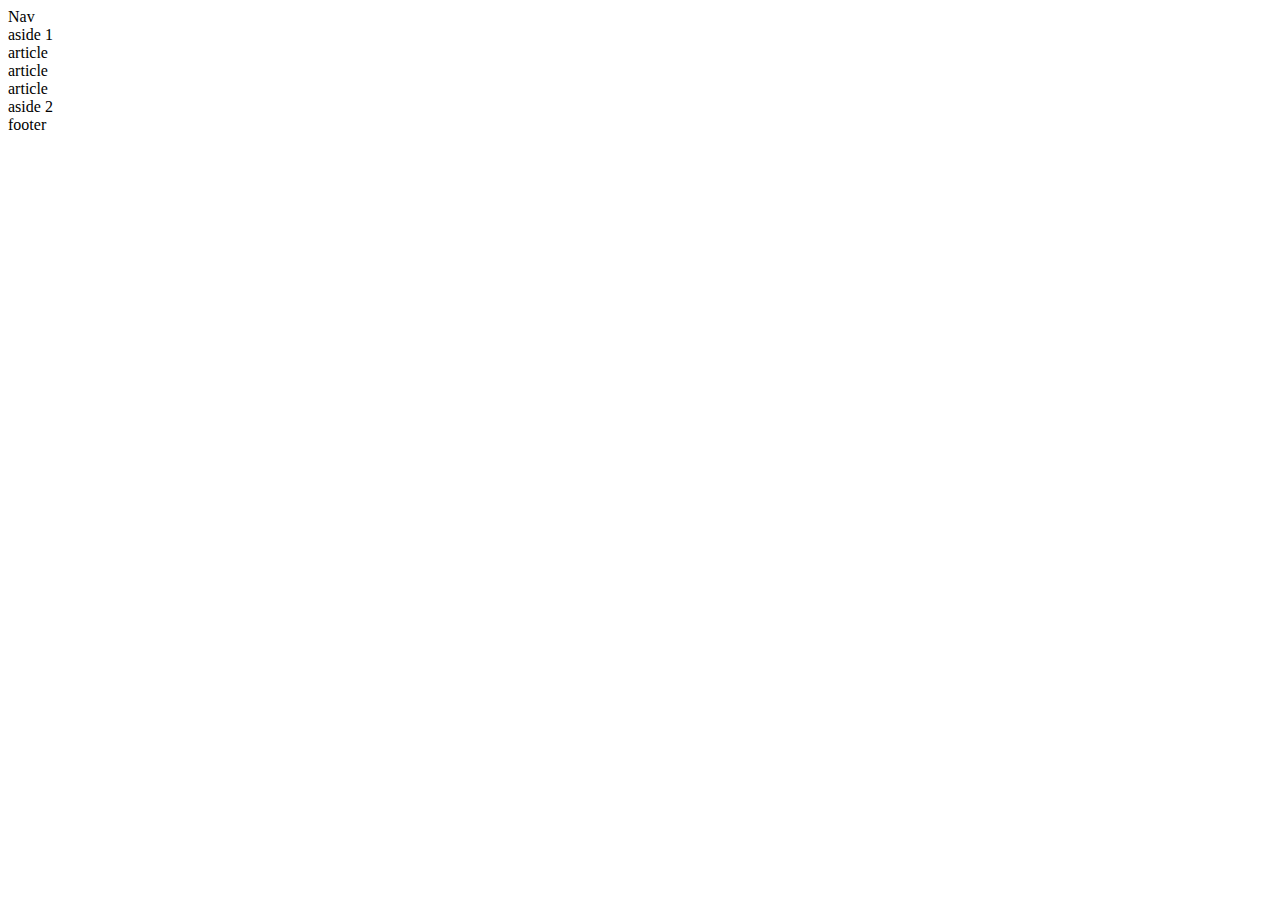
<file: index.html>
<!DOCTYPE html>
<html lang="en">
<head>
    <meta charset="UTF-8">
    <meta http-equiv="X-UA-Compatible" content="IE=edge">
    <meta name="viewport" content="width=device-width, initial-scale=1.0">
    <title>Practica 1</title>
</head>
<body>
    <header>
        <nav>Nav</nav>
    </header>
    <aside>
        aside 1
    </aside>
    <main>
        <article>article</article>
        <article>article</article>
        <article>article</article>
    </main>
    <aside>
        aside 2
    </aside>
    <footer>
        footer
    </footer>
</body>
</html>
</file>
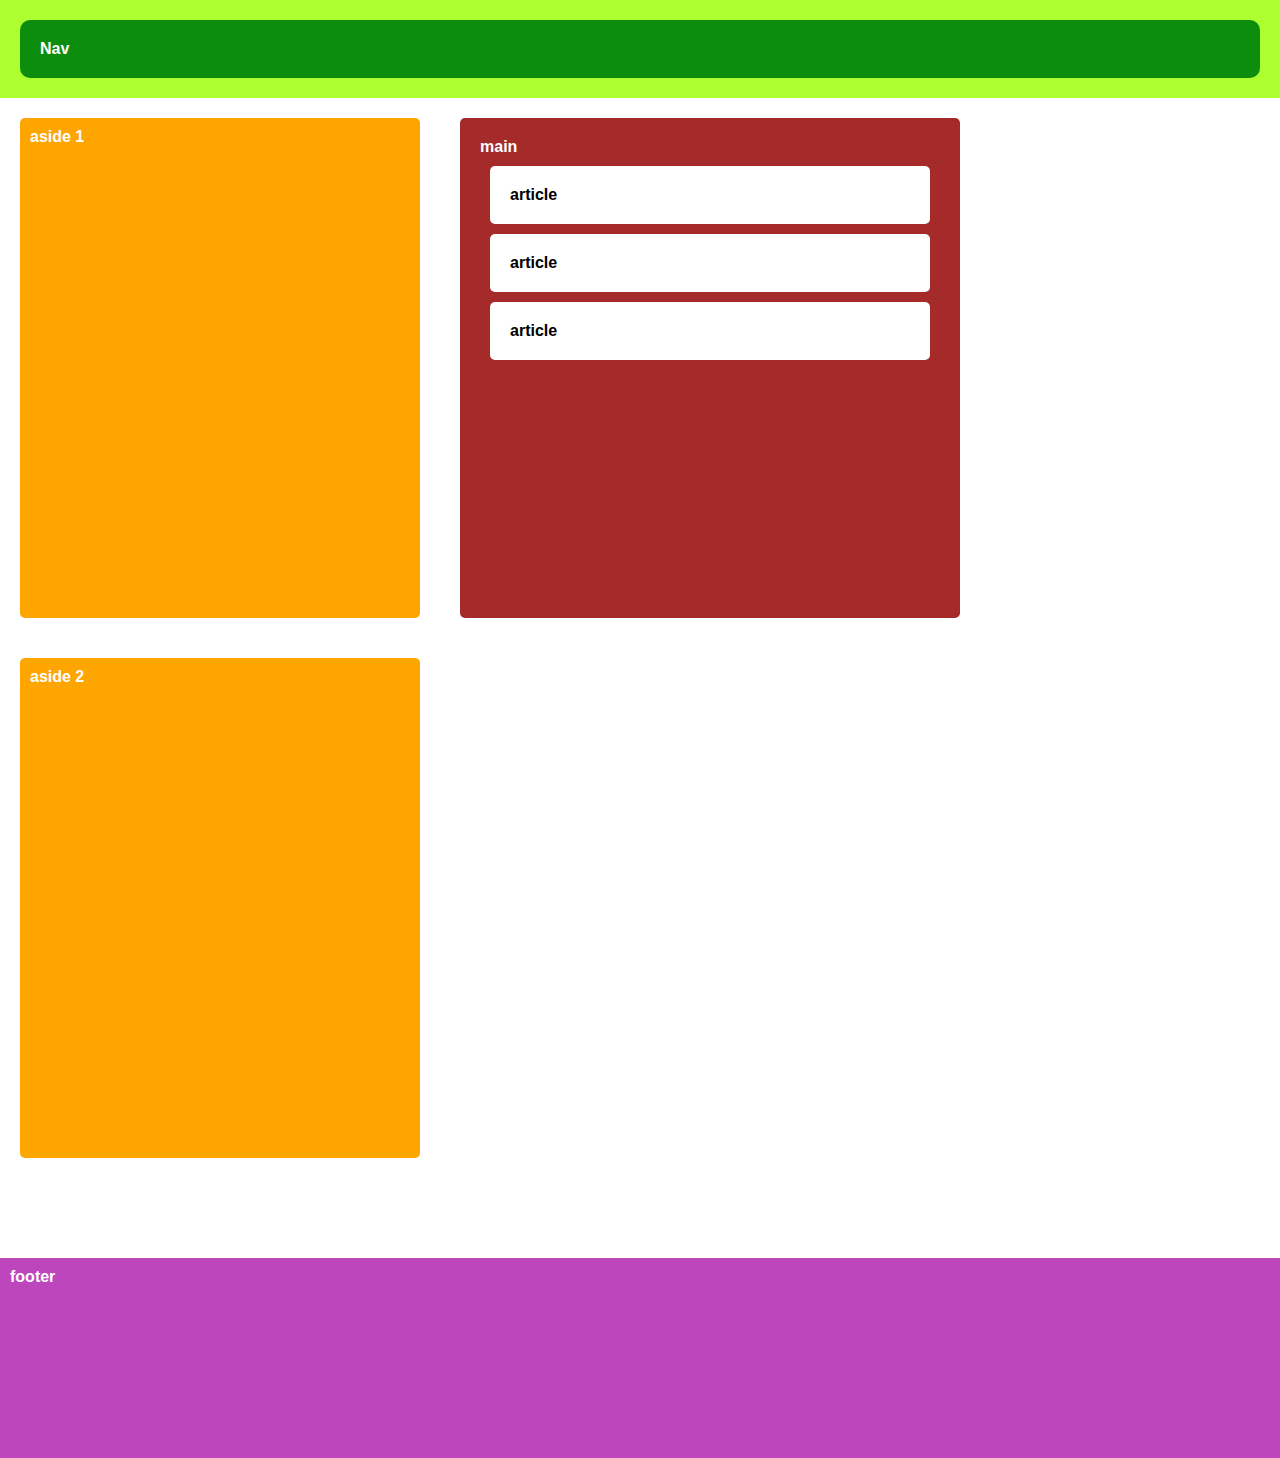
<file: practicas-maquetado/practica-2/index.html>
<!DOCTYPE html>
<html lang="en">
<head>
    <meta charset="UTF-8">
    <meta http-equiv="X-UA-Compatible" content="IE=edge">
    <meta name="viewport" content="width=device-width, initial-scale=1.0">
    <title>Practica 1</title>
    <link rel="stylesheet" href="styles.css">
</head>
<body>
    <header>
        <nav>Nav</nav>
    </header>
    <aside id="aside1">
        aside 1
    </aside>
    <main>
        main
        <article>article</article>
        <article>article</article>
        <article>article</article>
    </main>
    <aside id="aside2">
        aside 2
    </aside>
    <footer>
        footer
    </footer>
</body>
</html>
</file>
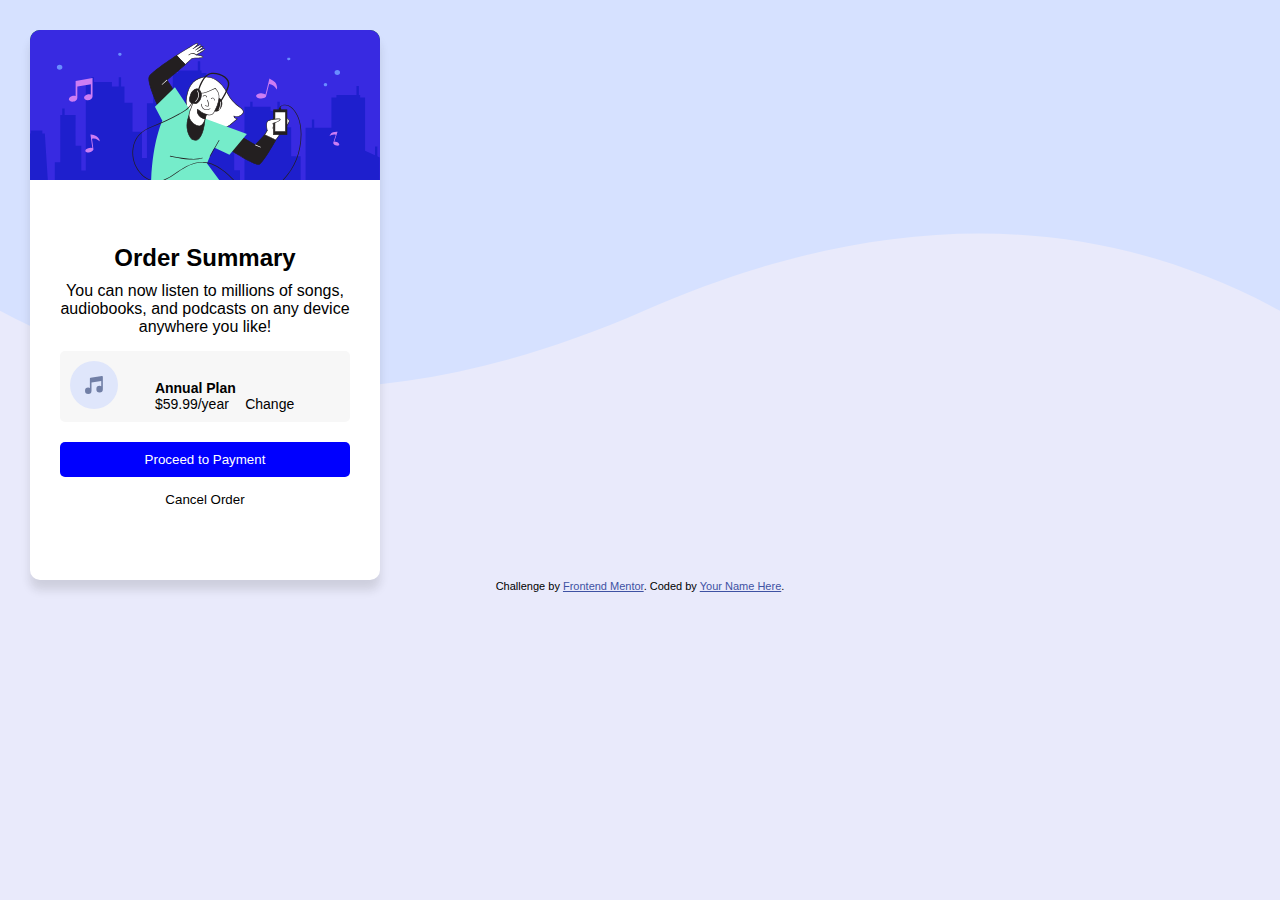
<file: practicas-maquetado/practica-3/index.html>
<!DOCTYPE html>
<html lang="en">

<head>
  <meta charset="UTF-8">
  <meta name="viewport" content="width=device-width, initial-scale=1.0">
  <!-- displays site properly based on user's device -->

  <link rel="icon" type="image/png" sizes="32x32" href="./images/favicon-32x32.png">

  <title>Frontend Mentor | Order summary card</title>
  <link rel="stylesheet" href="styles.css">
  <!-- Feel free to remove these styles or customise in your own stylesheet 👍 -->
  <style>
    .attribution {
      font-size: 11px;
      text-align: center;
    }

    .attribution a {
      color: hsl(228, 45%, 44%);
    }
  </style>
</head>

<body>

  <div class="card__container">
    <div class="image__container">
      <img class="image__container--banner" src="./images/illustration-hero.svg" alt="">
    </div>
    <div class="card__info">
      <h2 class="card__title text__center">Order Summary</h2>
      <p class="card__descripcion text__center"> You can now listen to millions of songs, audiobooks, and podcasts on
        any
        device anywhere you like!</p>
      <div class="card__suscription">
        <div class="song__image">
          <img src="./images/icon-music.svg" alt="" srcset="">
        </div>
        <div class="card__plan">
          <h4 class="card__plan--anual">Annual Plan</h4>
          <p class="card__price--anual">$59.99/year</p>
        </div>
        <p class="card__change">Change</p>
      </div>
      <button class="btn btn__accept">
        Proceed to Payment
      </button>
      <button class="btn btn__cancel">
        Cancel Order
      </button>
    </div>
    
  </div>









  
  

  <div class="attribution">
    Challenge by <a href="https://www.frontendmentor.io?ref=challenge" target="_blank">Frontend Mentor</a>.
    Coded by <a href="#">Your Name Here</a>.
  </div>
</body>

</html>
</file>
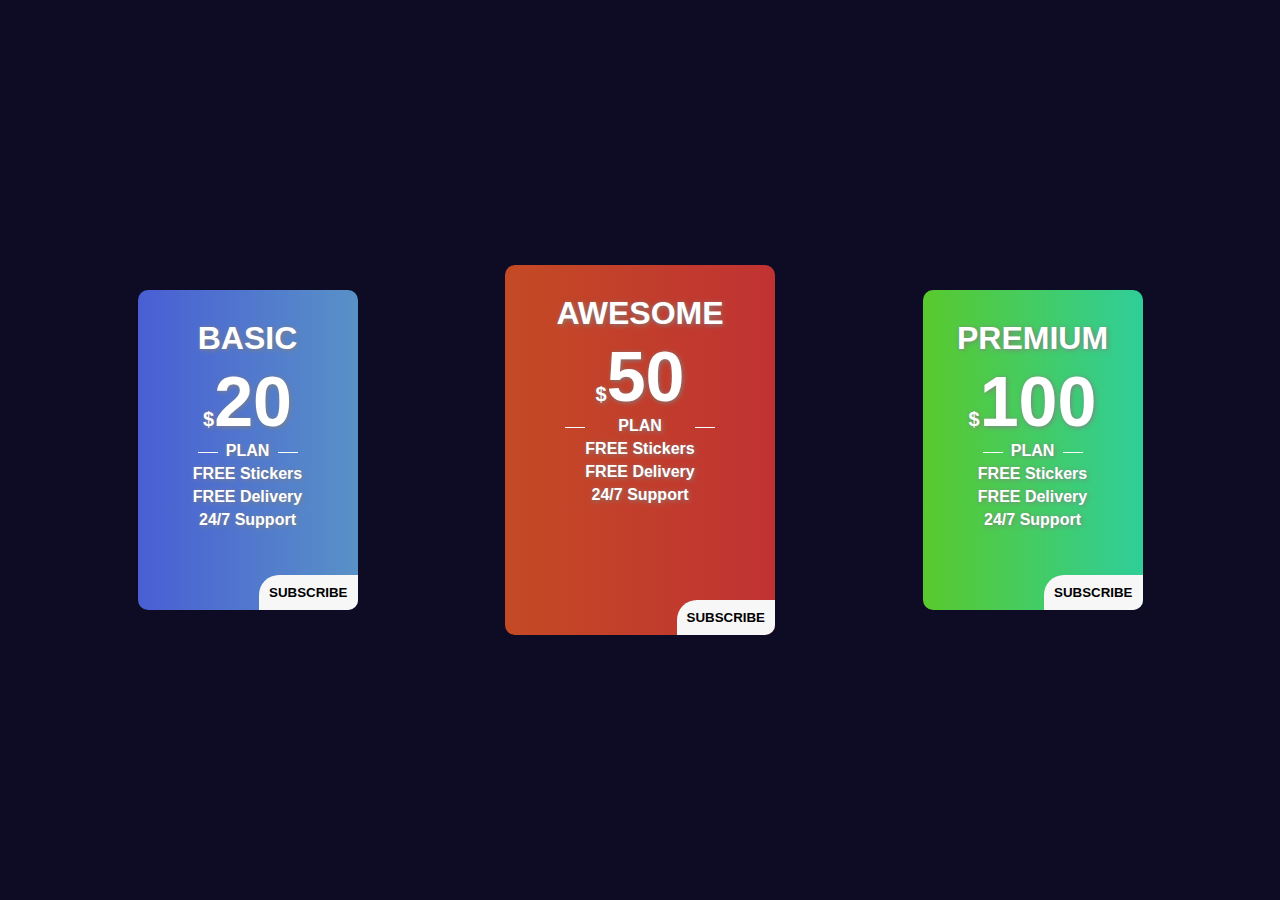
<file: practicas-maquetado/practica-4/index.html>
<!DOCTYPE html>
<html lang="en">
<head>
    <meta charset="UTF-8">
    <meta http-equiv="X-UA-Compatible" content="IE=edge">
    <meta name="viewport" content="width=device-width, initial-scale=1.0">
    <title>Practica 4</title>
    <link rel="stylesheet" href="styles.css">
</head>
<body>
    <div class="card__container">
        <div class="card__plan card__plan--basic">
            <h1 class="card__title">BASIC</h1>
            <p class="card__price"> <span class="card__plan--dollar">$</span>20</p>
            <p class="text__plan">PLAN</p>
            <p class="card__text--description">FREE Stickers</p>
            <p class="card__text--description">FREE Delivery</p>
            <p class="card__text--description">24/7 Support</p>
            <button class="card__button--subscribe">SUBSCRIBE</button>
        </div>
        <div class="card__plan card__plan--awesome">
            <h1 class="card__title">AWESOME</h1>
            <p class="card__price"> <span class="card__plan--dollar">$</span>50</p>
            <p class="text__plan">PLAN</p>
            <p class="card__text--description">FREE Stickers</p>
            <p class="card__text--description">FREE Delivery</p>
            <p class="card__text--description">24/7 Support</p>
            <button class="card__button--subscribe">SUBSCRIBE</button>
        </div>
        <div class="card__plan card__plan--premium">
            <h1 class="card__title">PREMIUM</h1>
            <p class="card__price"> <span class="card__plan--dollar">$</span>100</p>
            <p class="text__plan">PLAN</p>
            <p class="card__text--description">FREE Stickers</p>
            <p class="card__text--description">FREE Delivery</p>
            <p class="card__text--description">24/7 Support</p>
            <button class="card__button--subscribe">SUBSCRIBE</button>
        </div>
    </div>
</body>
</html>
</file>
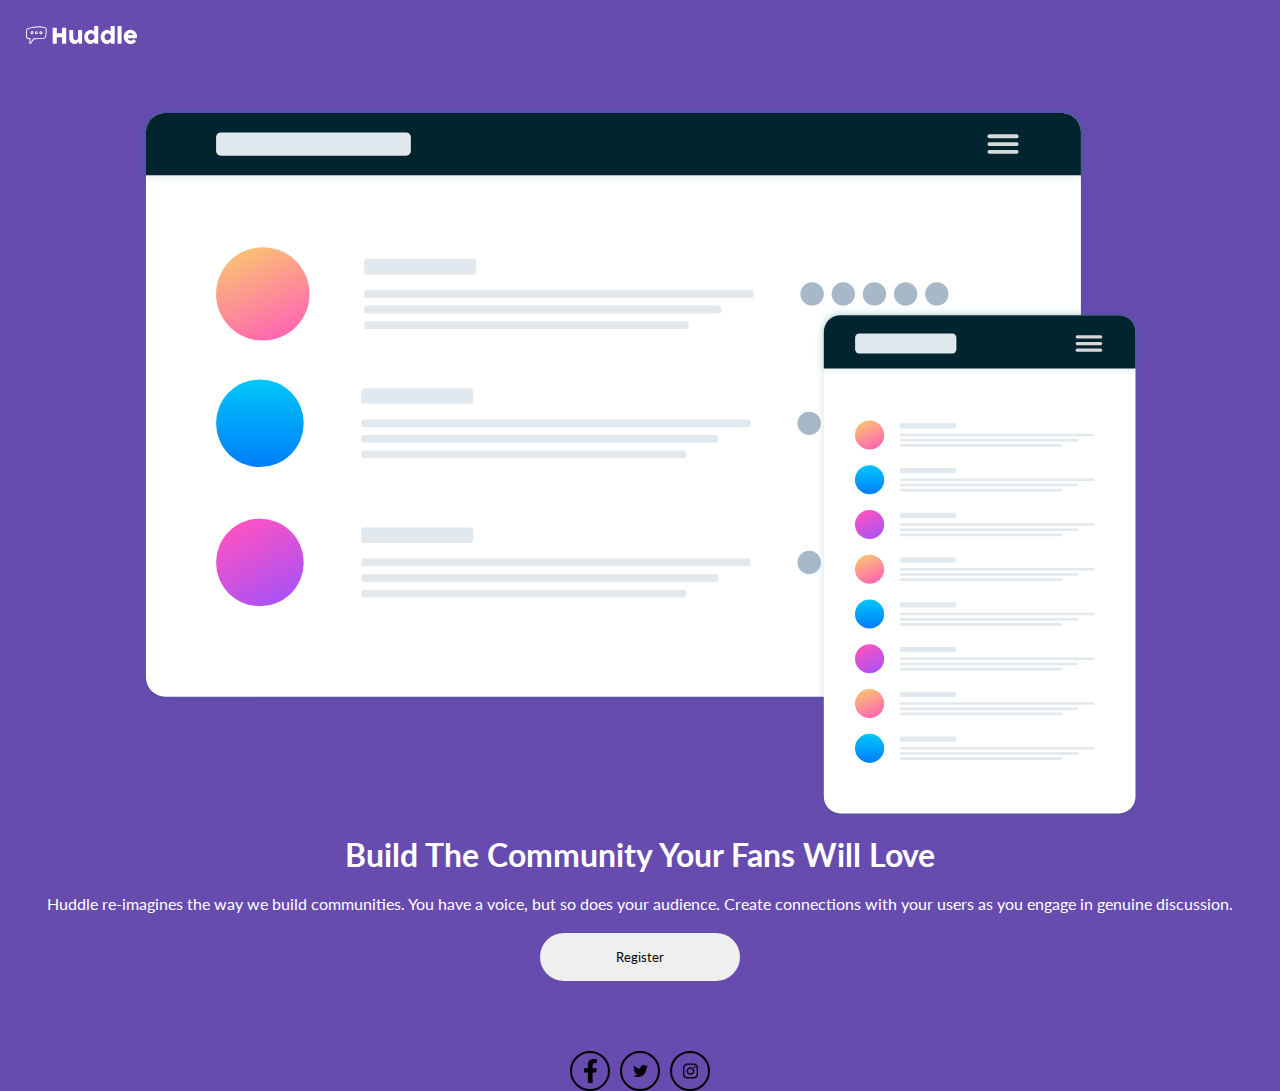
<file: practicas-maquetado/practica5/index.html>
<!DOCTYPE html>
<html lang="en">
<head>
  <meta charset="UTF-8">
  <meta name="viewport" content="width=device-width, initial-scale=1.0"> <!-- displays site properly based on user's device -->
  <link rel="stylesheet" href="styles.css">
  <link rel="icon" type="image/png" sizes="32x32" href="./images/favicon-32x32.png">
  
  <title>Frontend Mentor | Huddle landing page with single introductory section</title>
  <link rel="preconnect" href="https://fonts.googleapis.com">
  <link rel="preconnect" href="https://fonts.gstatic.com" crossorigin>
  <link href="https://fonts.googleapis.com/css2?family=Dancing+Script:wght@400;500;600;700&family=Lato:ital,wght@0,300;0,400;0,700;1,100&display=swap" rel="stylesheet">
  <!-- Feel free to remove these styles or customise in your own stylesheet 👍 -->
  <style>
    .attribution { font-size: 11px; text-align: center; }
    .attribution a { color: hsl(228, 45%, 44%); }
  </style>
</head> 
<body>
  <header>
    <img src="./images/logo.svg" alt="">
  </header>
  <main>
    <section class="panel__left">
      <div class="container__image">
        <img src="./images/illustration-mockups.svg" alt="" srcset="">
      </div>
    </section>
    <section class="panel__right">
      <h1 class="section__title">Build The Community Your Fans Will Love</h1>
      <p class="section__description">Huddle re-imagines the way we build communities. You have a voice, but so does your audience. 
        Create connections with your users as you engage in genuine discussion. </p>
      <button class="btn btn__register">Register</button>
    </section>
  </main>

  <footer>
    <div class="container__social">
      <div class="link__socialmedia"><img src="./icons/facebook-f.svg" alt="" srcset=""></div>
      <div class="link__socialmedia"><img src="./icons/twitter.svg" alt="" srcset=""></div>
      <div class="link__socialmedia"><img src="./icons/instagram.svg" alt="" srcset=""></div>
    </div>
  </footer>
</body>
</html>
</file>
<file: practicas-maquetado/practica-2/styles.css>
* {
    margin: 0px;
    padding: 0px;
    box-sizing: border-box;
    font-family: 'Gill Sans', 'Gill Sans MT', Calibri, 'Trebuchet MS', sans-serif;
}

body {
    height: 100vh;
}

header {
    background-color: greenyellow;
    padding: 20px;
}

nav {
    background-color: rgb(13, 141, 13);
    color: white;
    font-weight: bold;
    padding: 20px;
    border-radius: 10px;
}

#aside1{
    color: white;
    padding: 10px;
    background-color: orange;
    height: 500px;
    width: 400px;
    margin: 20px;
    display:  inline-block;
    font-weight: bold;
    border-radius: 5px;
    float: left;
}

main {
    background-color: brown;
    margin:  20px;
    width: 500px;
    height: 500px;
    display:  inline-block;
    padding: 20px;
    color: white;
    font-weight: bold;
    border-radius: 5px;
    float: left;
}
main article {
    color: black;
    background-color: white;
    margin: 10px;
    padding: 20px;
    border-radius: 5px;
}

#aside2{
    color: white;
    font-weight: bold;
    padding: 10px;
    background-color: orange;
    height: 500px;
    width: 400px;
    margin: 20px;
    display:  inline-block;
    border-radius: 5px;
    clear: both;
    margin-bottom: 100px;
}

footer {
    padding: 10px;
    width: 100%;
    height: 200px;
    background-color: rgb(189, 70, 189);
    color: white;
    font-weight: bold;
}
</file>
<file: practicas-maquetado/practica-3/styles.css>
* , html{
    margin: 0;
    padding: 0;
    box-sizing: border-box;
    font-family: 'Segoe UI', Tahoma, Geneva, Verdana, sans-serif;
}

body {
    height: 100vh;
    background-image: url(./images/pattern-background-desktop.svg);
    background-repeat: no-repeat;
    background-size: contain;
    padding: 30px;
    background-color: rgba(228, 229, 250, 0.822);
}

.card__container {
    background-color: white;
    width: 350px;
    height: 550px;
    border-radius: 10px;
    overflow: hidden;
    box-shadow: 0px 10px 10px #2222;
}

.card__info {
    padding: 30px;
}

.image__container--banner {
    height: 150px;
    background-color: green;
    width: 100%;
}

.card__title{
    margin-top: 30px;
}

.card__descripcion{
    margin-top: 10px;
}

.text__center {
    text-align: center;
}



.card__suscription{
    width: 50px;
    display: inline-block;
    width: 100%;
    margin-top: 15px;
    font-size: 14px;
    background-color: rgb(247, 247, 247);
    padding: 10px;
    border-radius: 5px;
}

.song__image {
    display: inline-block;
    width: 30%;
}
.card__plan {
    display: block;
    display: inline-block;
    width: 32%;
}

.card__plan--anual {
    font-weight: bold;
    width: 100px;
}

.card__change {
    display: inline-block;
    width: 30%;
}


.btn {
    display: block;
    margin: 0 auto;
    padding: 5px;
    margin-bottom: 10px;
}

.btn__accept {
    background-color: blue;
    color: white;
    border-radius: 5px;
    border: none;
    width: 100%;
    margin-top: 20px;
    padding: 10px;
}

.btn__cancel {
    background-color: transparent;
    border: none;
}
</file>
<file: practicas-maquetado/practica-4/styles.css>
* {
    margin: 0px;
    padding: 0px;
    color: white;
    font-family: 'Segoe UI', Tahoma, Geneva, Verdana, sans-serif;
}

body {
    background-color: rgb(13, 12, 36);
    height: 100vh;
}

.card__container {
    height: 100%;
    display: flex;
    justify-content: space-evenly;
    align-items: center;
}

.card__plan {
    background-color: red;
    width: 200px;
    height: 300px;
    border-radius: 10px;
    text-align: center;
    padding: 10px;
    text-shadow: 1px 1px 5px grey;
    position: relative;
    display: inline-block;
    margin: 10px;
    overflow: hidden;
    transition: 1s;
}

.card__title {
    margin-top: 20px;
    margin-bottom: 5px;
}

.card__price > .card__plan--dollar {
    font-size: 20px;
}
.card__price {
    font-size: 70px;
    text-align: center;
    font-weight: bold;
}
.text__plan {
    font-weight: bold;
    position: relative;
}
.text__plan::after {
    content: "";
    width: 20px;
    height: 10px;
    position: absolute;
    right: 50px;
    border-bottom: 1px solid white;

}
.text__plan::before {
    content: "";
    width: 20px;
    height: 10px;
    position: absolute;
    left: 50px;
    border-bottom: 1px solid white;
}

.card__text--description {
    margin: 5px;
    font-weight: bold;
}

.card__button--subscribe {
    position: absolute;
    bottom: 0px;
    right: 0px;
    background-color: rgb(247, 247, 247);
    padding: 10px;
    border-top-left-radius: 20px;
    color: black;
    font-weight: bold;
    border: none;
    cursor: pointer;
}

.card__plan--basic{
    background: linear-gradient(to right,#495ed4, #5891c7);
}

.card__plan--awesome{
    width: 250px;
    height: 350px;
    background-color: red;
    background: linear-gradient(to right,#c44a25, #c03232);
}

.card__plan--premium{
    background: linear-gradient(to right,#59c92d, #2fce99);
}


.card__plan:hover{
    transform: scale(1.1);
    transition: 0.5s;
    cursor: pointer;
}

.card__plan:hover > .card__button--subscribe{
    width: 100%;
    animation-name: button_size;
    animation-duration: 1s;
}


@keyframes button_size {
    from {
        width: auto;
    }
    to{
        width: 100%;
        background-color: rgb(159, 199, 80);
    }
}
</file>
<file: practicas-maquetado/practica5/styles.css>
* {
    margin: 0px;
    padding: 0px;
    box-sizing: border-box;
    font-family: 'Lato', sans-serif;
}

body {
    background-color: hsl(257, 40%, 49%);
    height: 100vh;
}

header > img {
    width: 120px;
    margin-left: 20px;
    margin-top: 20px;
    margin-bottom: 40px;
}

.container__image img {
    width: 80%;
}

.container__image {
    text-align: center;
    padding: 10px;
}

.panel__right {
    text-align: center;
    width: 100%;
    padding-left: 40px;
    padding-right: 40px;
    color: white;
}

.section__title{
    margin-bottom: 20px;
}

.btn {
    padding: 1rem;
    width: 200px;
    margin: 20px;
    border-radius: 100px;
    border: none;
}
.container__social {
    display: flex;
    gap: 10px;
}

.link__socialmedia {
    width: 40px;
    height: 40px;
    border: 2px solid black;
    border-radius: 50px;
    display: flex;
    justify-content: center;
}

.link__socialmedia > img {
    width: 15px;
}

footer {
    position: relative;
    bottom: -50px;
    display: flex;
    justify-content: center;
}

@media only screen and (min-width: 1440px) {
    main {
        display: flex;
    }
    .panel__left {
        width: 50%;
    }
    .panel__right {
        width: 50%;
        color: white;
        display: flex;
        flex-direction: column;
        justify-content: center;
        align-items: flex-start;
    }
    .section__description {
        text-align: left;
    }

    .btn {
        margin-left: 0px;
    }

    footer {
        display: flex;
        justify-content: flex-end;  
    }
    .container__social {
        margin-right: 100px;
    }
}
</file>
